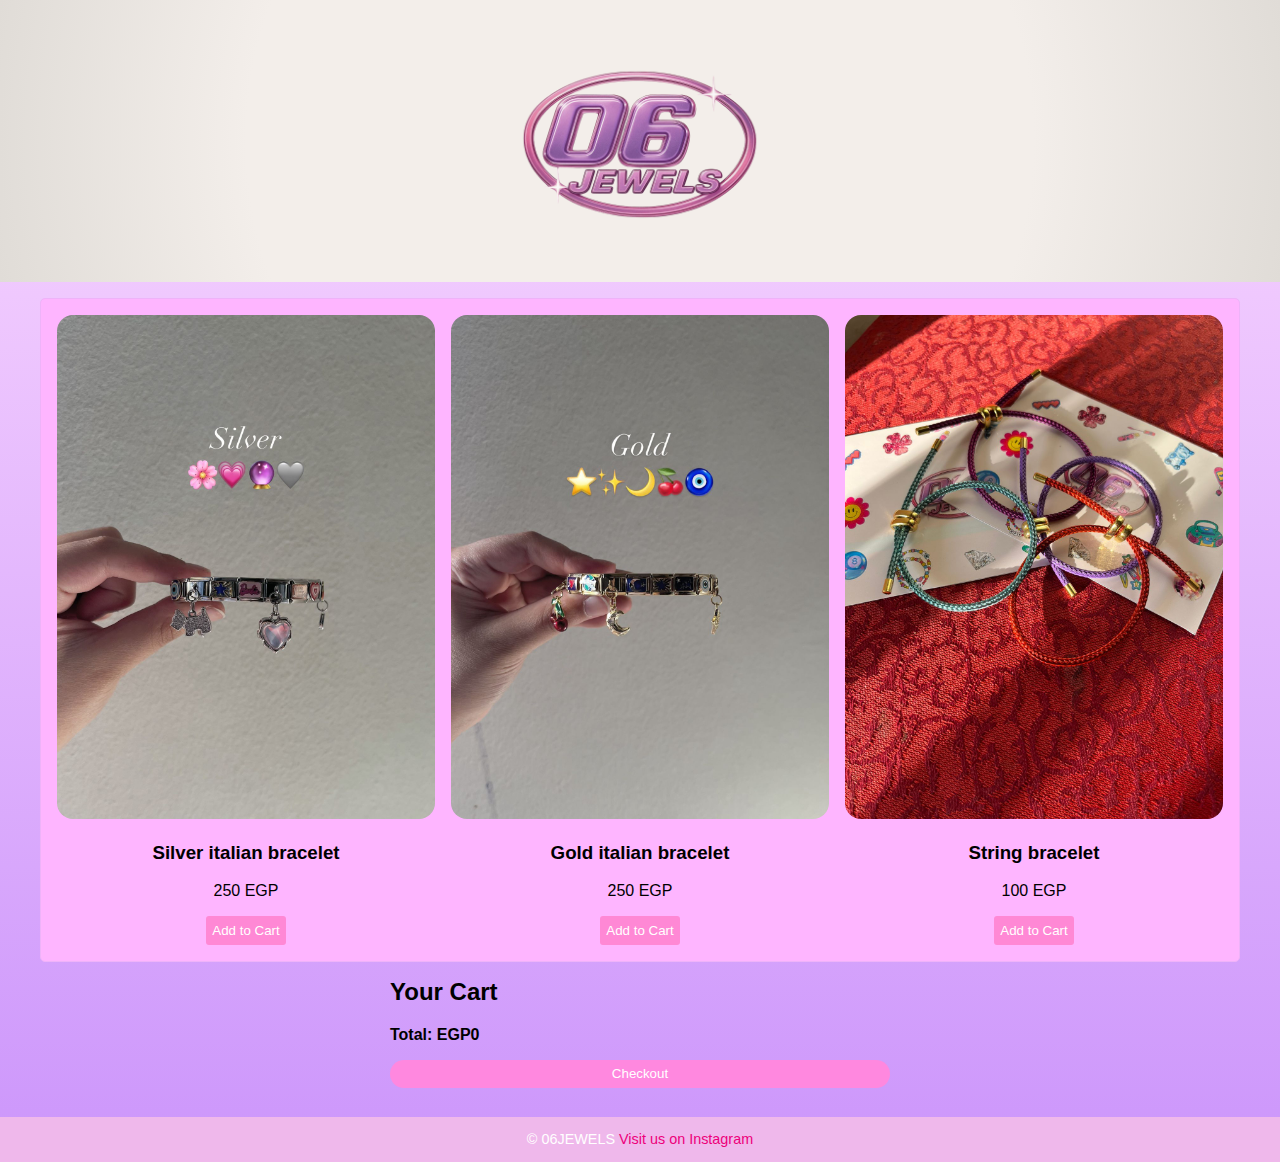
<file: index.html>
<!DOCTYPE html>
<html lang="en">
<head>
  <meta charset="UTF-8" />
  <meta name="viewport" content="width=device-width, initial-scale=1.0"/>
  <title>06JEWELRY Online Shop</title>
  <link rel="stylesheet" href="styles.css">
</head>
<body>

<header>
  <img src="logo-removebg.png" alt="06JEWELRY Logo" class="logo">
</header>

<section class="products">
  <div class="product">
    <div class="image-container">
    <img src="silver.jpeg" alt="Silver italian bracelet">
    <div class="overlay">
      Silver Italian bracelet matrial stainless steel
    </div>
  </div>
    <h3>Silver italian bracelet</h3>
    <p>250 EGP</p>
    <button onclick="addToCart('Silver italian bracelet', 250)">Add to Cart</button>

  </div>
     <div class="product">
     <div class="image-container">
    <img src="gold.jpeg" alt="Gold italian bracelet">
    <div class="overlay">
      Golden Italian bracelet matrial stainless steel
    </div>
    </div>
    <h3>Gold italian bracelet</h3>
    <p>250 EGP</p>
    <button onclick="addToCart('Gold italian bracelet', 250)">Add to Cart</button>
  </div>
 
 
  <div class="product">
    <div class="image-container">
    <img src="WhatsApp Image 2025-07-14 at 1.58.51 PM.jpeg" alt="String bracelet">
    <div class="overlay">
      String bracelet matrial polyester
      </div>
      </div>
    <h3>String bracelet</h3>
    <p>100 EGP</p>
    <button onclick="addToCart('String bracelet', 100)">Add to Cart</button>
  </div>
</section>

<section class="cart" id="cart">
  <h2>Your Cart</h2>
  <div id="cart-items"></div>
  <p><strong>Total: EGP<span id="cart-total">0</span></strong></p>
  <button class="checkout" onclick="checkout()">Checkout</button>
</section>
<footer>
  © 06JEWELS
  <a href="https://www.instagram.com/06jewels_eg?utm_source=ig_web_button_share_sheet&igsh=ZDNlZDc0MzIxNw==" target="_blank">Visit us on Instagram</a>
</footer>
<script src="script.js"></script>
</body>
</html>
</file>
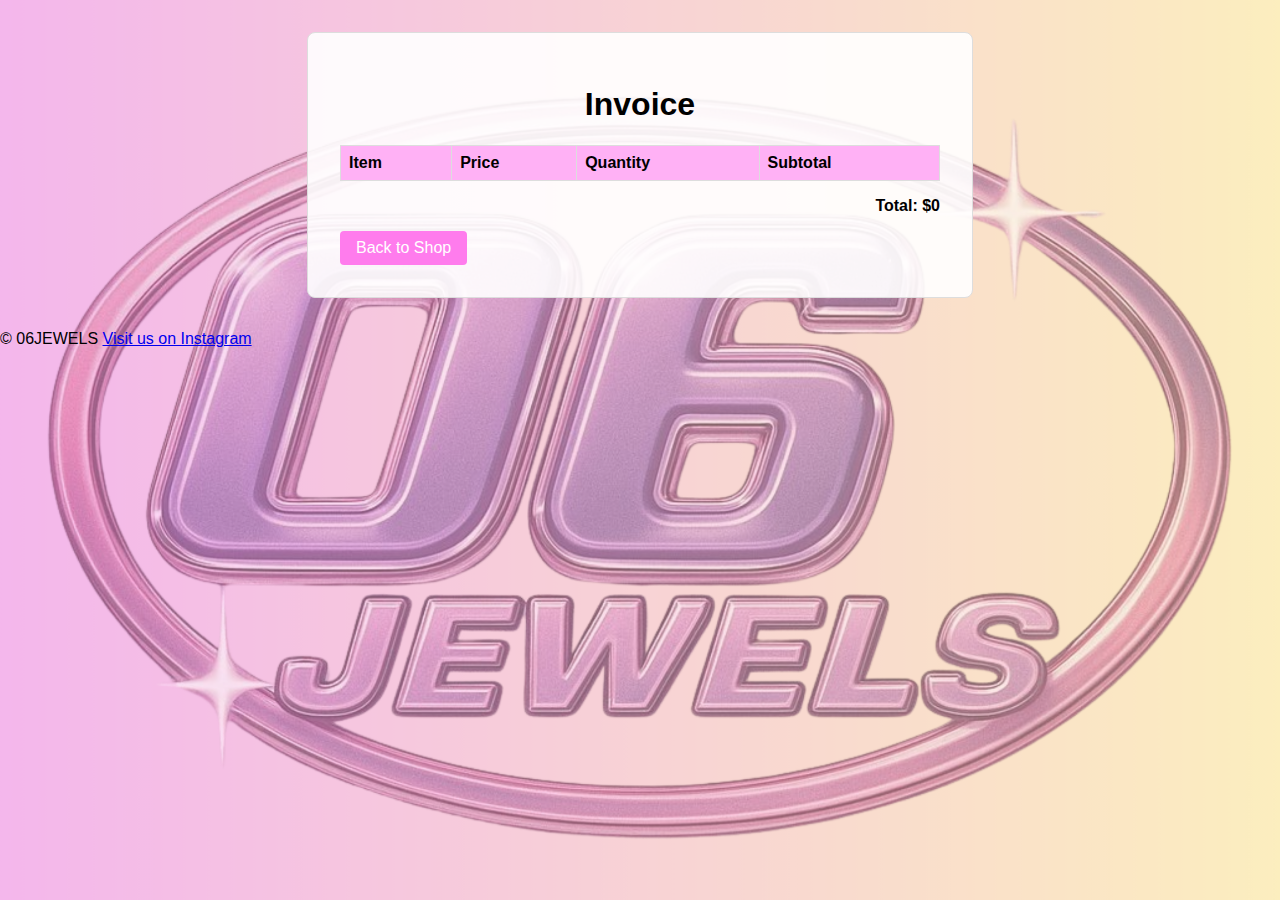
<file: invoice.html>
<!DOCTYPE html>
<html lang="en">
<head>
  <meta charset="UTF-8" />
  <meta name="viewport" content="width=device-width, initial-scale=1.0"/>
  <title>Invoice</title>
  <style>
    body {
      font-family: Arial, sans-serif;
  background: url('Untitled design.png') no-repeat center center fixed;
  background-size: cover;
  margin: 0;
  padding: 0;
    }
    .invoice {
      max-width: 600px;
  background: rgba(255, 255, 255, 0.9); /* semi-transparent white */
  margin: 2em auto;
  padding: 2em;
  border: 1px solid #ddd;
  border-radius: 8px;
    }
    h1 {
      text-align: center;
    }
    table {
      width: 100%;
      border-collapse: collapse;
      margin-top: 1em;
    }
    th, td {
      border: 1px solid #ddd;
      padding: 0.5em;
      text-align: left;
    }
    th {
      background: #ffb1f5;
    }
    .total {
      text-align: right;
      font-weight: bold;
      margin-top: 1em;
    }
    .back-button {
      display: inline-block;
      margin-top: 1em;
      padding: 0.5em 1em;
      background: #ff7ced;
      color: white;
      text-decoration: none;
      border-radius: 4px;
    }
  </style>
</head>
<body>
  <div class="invoice">
    <h1>Invoice</h1>
    <table id="invoice-table">
      <thead>
        <tr>
          <th>Item</th>
          <th>Price</th>
          <th>Quantity</th>
          <th>Subtotal</th>
        </tr>
      </thead>
      <tbody>
        <!-- Items will go here -->
      </tbody>
    </table>
    <div class="total">
      Total: $<span id="total-amount">0</span>
    </div>
    <a href="index.html" class="back-button">Back to Shop</a>
  </div>

  <script>
    const cartItems = JSON.parse(localStorage.getItem('cartItems')) || [];
    const cartTotal = localStorage.getItem('cartTotal') || 0;

    const tableBody = document.querySelector('#invoice-table tbody');

    cartItems.forEach(item => {
      const row = document.createElement('tr');
      const subtotal = item.price * item.quantity;
      row.innerHTML = `
        <td>${item.name}</td>
        <td>$${item.price}</td>
        <td>${item.quantity}</td>
        <td>$${subtotal}</td>
      `;
      tableBody.appendChild(row);
    });

    document.getElementById('total-amount').textContent = cartTotal;

    // Optionally clear cart after displaying
    localStorage.removeItem('cartItems');
    localStorage.removeItem('cartTotal');
  </script>
  <footer>
  © 06JEWELS
  <a href="https://www.instagram.com/06jewels_eg?utm_source=ig_web_button_share_sheet&igsh=ZDNlZDc0MzIxNw==" target="_blank">Visit us on Instagram</a>
</footer>

</html>
</file>
<file: styles.css>
body {
  font-family: Arial, sans-serif;
  background: linear-gradient(to bottom, #fbd9ff, #cc96fb);
  margin: 0;
  padding: 0;
}
header {
  background: #F3EEEA;
  
  /* Gradient fading darker toward the corners */
  background: radial-gradient(
    circle at center,
    #F3EEEA 60%,
    #e0dcd7 100%
  );
  color: #ff6fec;
  padding: 1em;
  text-align: center;
}
.products {
  display: flex;
  flex-wrap: wrap;
  justify-content: center;
  margin: 1em;
}
.products {
  display: grid;
  grid-template-columns: repeat(auto-fit, minmax(220px, 1fr));
  gap: 1em;
  max-width: 1200px;
  margin: 1em auto;
  padding: 0 1em;
  background: #feb5ff;
  border: 1px solid #eeb3f9;
  border-radius: 5px;
  padding: 1em;
  text-align: center;
  box-sizing: border-box;
}

.product img {
  width: 100%;
  height: auto;
  border-radius: 16px;
}

@media (max-width: 768px) {
  .product {
    width: 80%;
    margin: 1em auto;
  }
}

@media (max-width: 480px) {
  .product {
    width: 95%;
    margin: 0.5em auto;
  }
}

.product button {
  background: #ff88d5;
  color: #fff;
  border: none;
  padding: 0.5em;
  cursor: pointer;
  border-radius: 3px;
}
.cart {
  width: 90%;
  max-width: 500px;
  margin: 1em auto;
}
.cart h2 {
  margin-top: 0;
}
.cart-item {
  display: flex;
  justify-content: space-between;
  margin: 0.5em 0;
}
.cart-item button {
  background: #dc3545;
  color: #fff;
  border: none;
  padding: 0.3em 0.6em;
  cursor: pointer;
  border-radius: 3px;
}
.checkout {
  background: #ff88df;
  color: #fff;
  padding: 0.5em;
  border: none;
  cursor: pointer;
  border-radius: 16px;
  width: 100%;
}
.image-container {
  position: relative;
  width: 100%;
  border-radius: 16px;
}
.overlay {
  position: absolute;
  top: 0;
  left: 0;
  width: 100%;
  height: 100%;
  background-color: rgba(255,255,255,0.8); /* Light semi-transparent white */
  color: #333;
  display: flex;
  align-items: center;
  justify-content: center;
  opacity: 0;
  transition: opacity 0.3s ease;
  text-align: center;
  padding: 1em;
  box-sizing: border-box;
  font-size: 0.9em;
}

/* Show overlay on hover */
.image-container:hover .overlay {
  opacity: 1;
}
.logo {
  display: block;         /* Ensures it stays on its own line */
  margin: 0 auto;         /* Center horizontally */
  max-width: 350px;       /* Never bigger than 200px wide */
  max-height: 250px;      /* Never taller than 100px */
  width: 100%;            /* Scale down proportionally */
  height: auto;
  object-fit: contain;
}
footer {
  text-align: center;
  padding: 1em;
  background: #efb8eb;
  color: #fff;
  font-size: 0.9em;
  margin-top: 2em;
}
footer a {
  color: #ed007a; /* Instagram blue */
  text-decoration: none;
}

footer a:hover {
  text-decoration: underline;
}
@media (max-width: 768px) {
  .product {
    width: 80%;
    margin: 1em auto;
  }

  .cart {
    width: 90%;
  }

  .logo {
    max-width: 80%;
  }
}

@media (max-width: 480px) {
  .product {
    width: 95%;
    margin: 0.5em auto;
  }

  .logo {
    max-width: 90%;
  }
}
</file>
